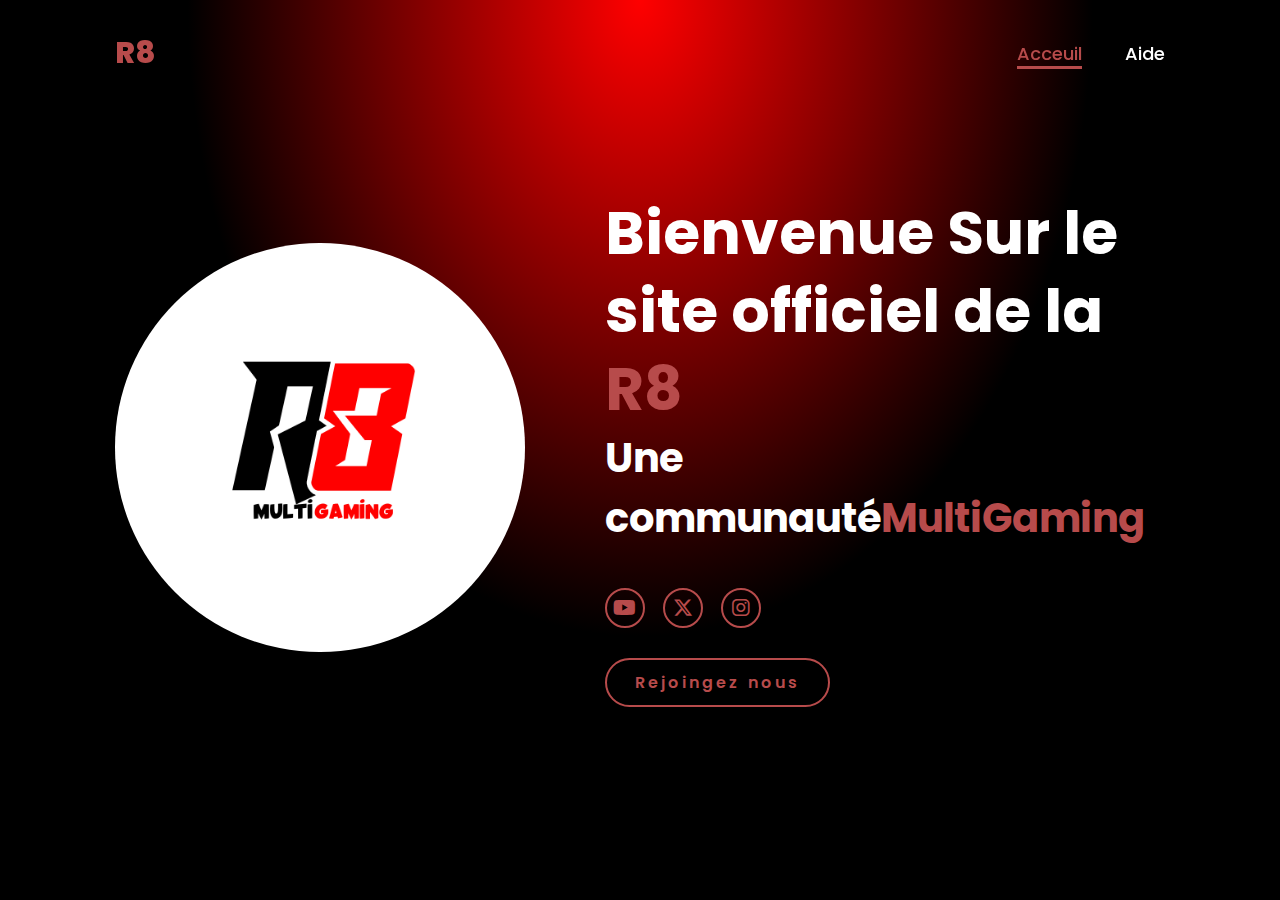
<file: index.html>
<!DOCTYPE html>
<html lang="en">
    
<head>
    <meta charset="UTF-8">
    <meta name="viewport" content="width=device-width, initial-scale=1.0">
    <link rel="stylesheet" href="https://cdnjs.cloudflare.com/ajax/libs/font-awesome/6.5.2/css/all.min.css">
    <link rel="stylesheet" href="style.css">
    <title>Portfolio Website</title>
</head>
<body>
    <header>
        <a href="https://r8commu.github.io/site/#" class="logo">R8</a>

        <nav>
            <a href="https://r8commu.github.io/site/#" class="active"> Acceuil</a>
            <a href="https://r8commu.github.io/site/aide" >Aide</a>
        </nav>
    </header>
    <section class="home">
        <div class="home-img">
            <img src="main.png" alt="">
        </div>
        <div class="home-content">
            <h1>Bienvenue Sur le site officiel de la <span>R8</span></h1>
            <h3 class="typing-text">Une communauté<span></span></h3>
            <p></p>
            <div class="social-icons">
                <a href="#"><i class="fa-brands fa-youtube"></i></a>
                <a href="#"><i class="fa-brands fa-x-twitter"></i></a>
                <a href="#"><i class="fa-brands fa-instagram"></i></a>
            </div>
            <a href="https://discord.gg/BCyqNdfK8f" class="btn">Rejoingez nous</a>
        </div>
    </section>
</body>
</html>
</file>
<file: style.css>
@import url('https://fonts.googleapis.com/css2?family=Poppins:wght@100;200;300;400;500;600&display=swap');

*{
    margin: 0;
    padding: 0;
    box-sizing: border-box;
    text-decoration: none;
    border: none;
    outline: none;
    font-family: 'Poppins', sans-serif;
}

html{
    font-size: 62.5%;
}

body{
    width: 100%;
    height: 100vh;
    overflow-x: hidden;
    background-color: black;
    color: white;
}

header{
    margin-top: 20px;
    position: fixed;
    top: 0;
    left: 0;
    width: 100%;
    padding: 1rem 9%;
    background-color: transparent;
    filter: drop-shadow(10px);
    display: flex;
    justify-content: space-between;
    align-items: center;
    z-index: 100;
}

.logo{
    font-size: 3rem;
    color: #b74b4b;
    font-weight: 800;
    cursor: pointer;
    transition: 0.5s ease;
}

.logo:hover{
    transform: scale(1.1);
}

nav a{
    font-size: 1.8rem;
    color: white;
    margin-left: 4rem;
    font-weight: 500;
    transition: 0.3s ease;
    border-bottom: 3px solid transparent;
}

nav a:hover,
nav a.active{
    color: #b74b4b;
    border-bottom: 3px solid #b74b4b;
}

@media(max-width:995px){
    nav{
        position: absolute;
        display: none;
        top: 0;
        right: 0;
        width: 40%;
        border-left: 3px solid #b74b4b;
        border-bottom: 3px solid #b74b4b;
        border-bottom-left-radius: 2rem;
        padding: 1rem solid;
        background-color: #161616;
        border-top: 0.1rem solid rgba(0,0,0,0.1);
    }

    nav.active{
        display: block;
    }

    nav a{
        display: block;
        font-size: 2rem;
        margin: 3rem 0;
    }

    nav a:hover,
    nav a.active{
        padding: 1rem;
        border-radius: 0.5rem;
        border-bottom: 0.5rem solid #b74b4b;
    }
}

section{
    min-height: 100vh;
    padding: 5rem 9% 5rem;
}

.home{
    display: flex;
    justify-content: center;
    align-items: center;
    gap: 8rem;
    background: radial-gradient(ellipse at top,red, black, transparent),
            radial-gradient(ellipse at bottom, black, transparent);
}

.home .home-content h1{
    font-size: 6rem;
    font-weight: 700;
    line-height: 1.3;
}

span{
    color: #b74b4b;
}

.home-content h3{
    font-size: 4rem;
    margin-bottom: 1rem;
    font-weight: 700;
}

.home-content p{
    font-size: 1.6rem;
}

.home-img{
    border-radius: 50%;
}

.home-img img{
    position: relative;
    width: 32vw;
    border-radius: 50%;
    box-shadow: 0 0 25px solid #b74b4b;
    cursor: pointer;
    transition: 0.2s linear;
}

.home-img img:hover{
    font-size: 1.8rem;
    font-weight: 500;
}

.social-icons a{
    display: inline-flex;
    justify-content: center;
    align-items: center;
    width: 4rem;
    height: 4rem;
    background-color: transparent;
    border: 0.2rem solid #b74b4b;
    font-size: 2rem;
    border-radius: 50%;
    margin: 3rem 1.5rem 3rem 0;
    transition: 0.3s ease;
    color: #b74b4b;
}

.social-icons a:hover{
    color: black;
    transform: scale(1.3) translateY(-5px);
    background-color: #b74b4b;
    box-shadow: 0  0 25px #b74b4b;
}

.btn{
    display: inline-block;
    padding: 1rem 2.8rem;
    background-color: black;
    border-radius: 4rem;
    font-size: 1.6rem;
    color: #b74b4b;
    letter-spacing: 0.3rem;
    font-weight: 600;
    border: 2px solid #b74b4b;
    transition: 0.3s ease;
    cursor: pointer;
}

.btn:hover{
    transform: scale3d(1.03);
    background-color: #b74b4b;
    color: black;
    box-shadow: 0 0 25px #b74b4b;
}

.typing-text{
    font-size: 34px;
    font-weight: 600;
    min-width: 280px;
}

.typing-text span{
    position: relative;
}

.typing-text span::before{
    content: "MultiGaming";
    color: #b74b4b;
    animation: words 20s infinite;
}

.typing-text span::after{
    content: "";
    background-color: rgba(0, 0, 0, 0);
    position: absolute;
    width: calc(100% + 8px);
    height: 99%;
    border-left: 3px solid black;
    right: -8;
    animation: cursor 0.6s infinite;
}

@keyframes cursor{
    to{
        border-left: 3px solid #b74b4b;
    }
}

@keyframes words{
    0%, 20%{
        content: " Minecraft";
    }
    21%, 40%{
        content: " Roblox";
    }
    41%, 60%{
        content: " Combat Master";
    }
    61%, 80%{
        content: " Rocket league";
    }
    81%, 100%{
        content: " et bien d'autre";
    }
}

@media (max-width: 1000px){
    .home{
        gap: 4rem;
    }
}

@media(max-width:995px){
    .home{
        flex-direction: column;
        margin: 5rem 4rem;
    }

    .home .home-content h3{
        font-size: 2.5rem;
    }

    .home-content h1{
        font-size: 5rem;
    }

    .home-img img{
        width: 70vw;
        margin-top: 4rem;
    }
}
</file>
